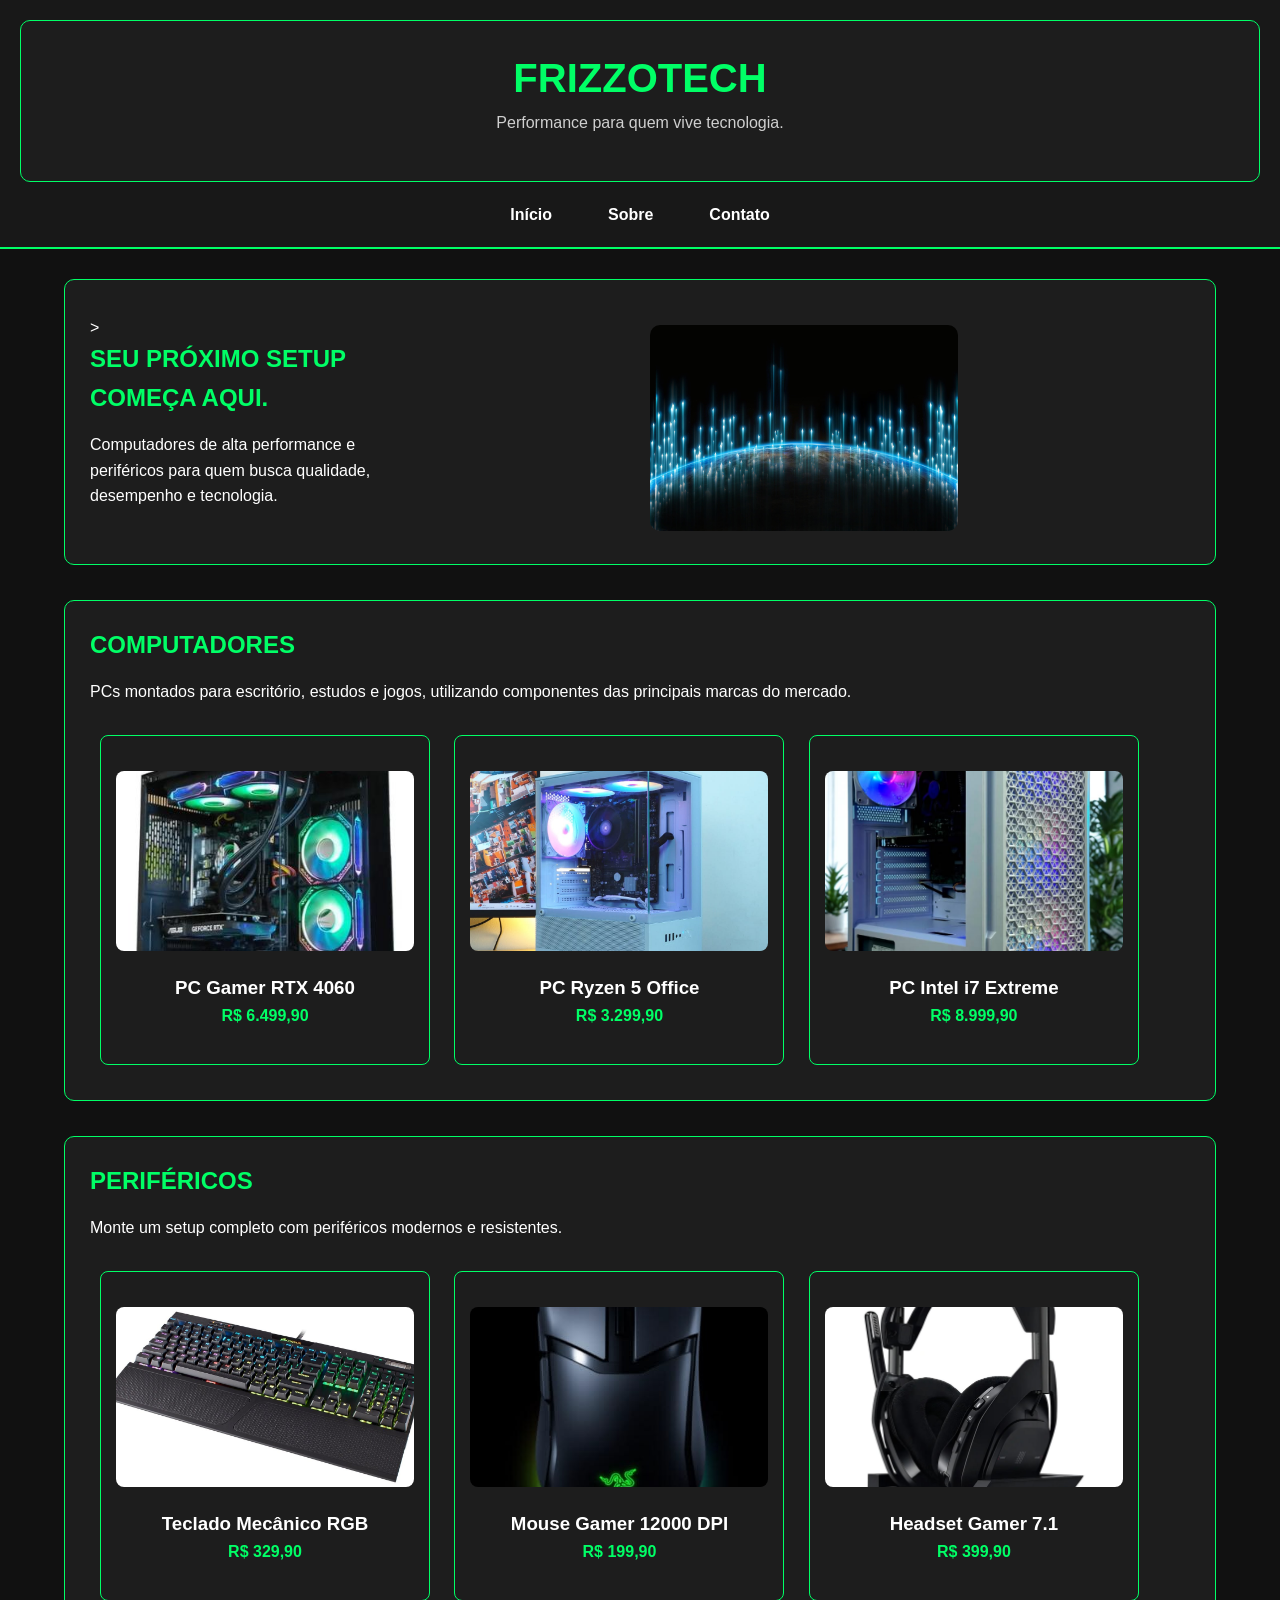
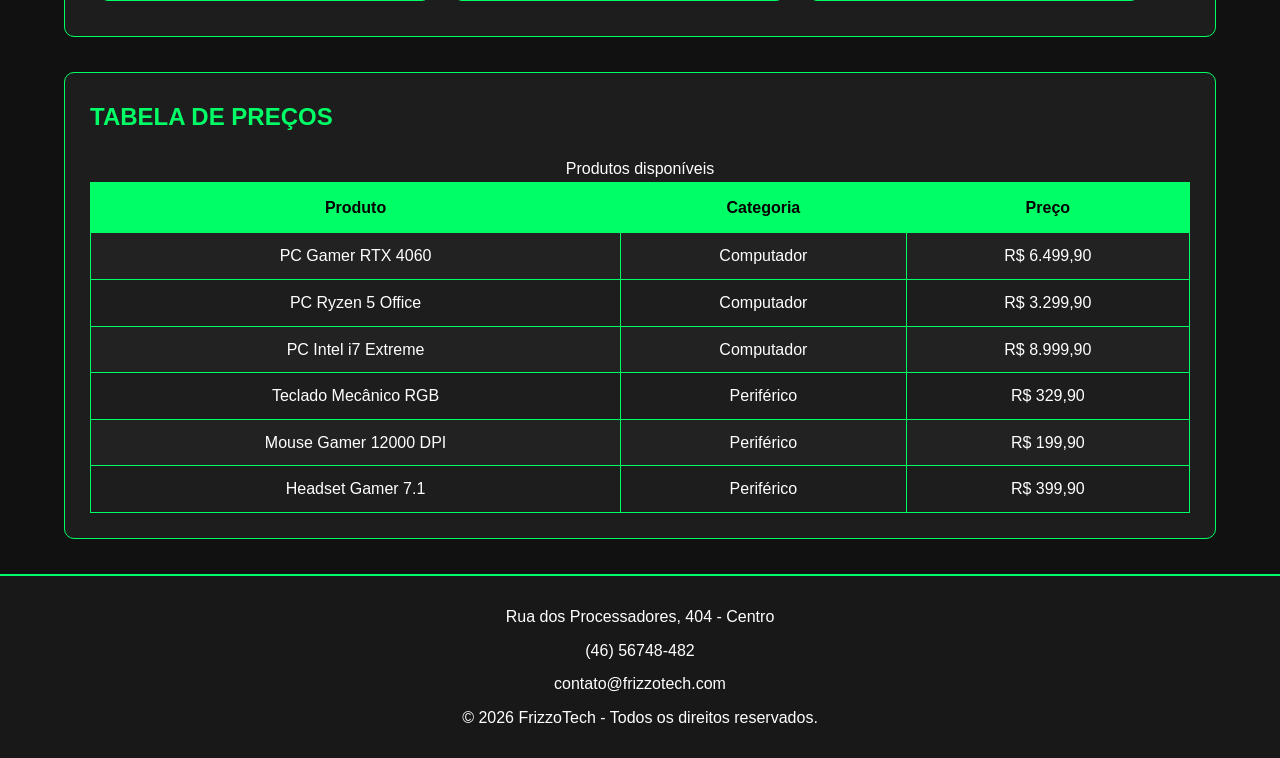
<file: index.html>
<!DOCTYPE html>
<html lang="pt-BR">

<head>
    <meta charset="UTF-8">
    <meta name="viewport" content="width=device-width, initial-scale=1.0">
    <title>FrizzoTech</title>
    <link rel="stylesheet" href="style.css">
</head>

<body>

    <header>

        <section id="logo">
            <h1>FrizzoTech</h1>
            <p>Performance para quem vive tecnologia.</p>
        </section>

        <nav>
            <ul>
                <li><a href="index.html">Início</a></li>
                <li><a href="sobre.html">Sobre</a></li>
                <li><a href="contato.html">Contato</a></li>
            </ul>
        </nav>

    </header>

    <main>

        <section id="banner">

            <article id="texto-banner">>
                <h2>Seu próximo setup começa aqui.</h2>

                <p>
                    Computadores de alta performance e periféricos para
                    quem busca qualidade, desempenho e tecnologia.
                </p>
            </article>

            <figure>
                
                <img src="imagens/banner.jpg" alt="Banner da FrizzoTech">
            </figure>

        </section>

        <section id="computadores">

            <h2>Computadores</h2>

            <p>
                PCs montados para escritório, estudos e jogos, utilizando
                componentes das principais marcas do mercado.
            </p>

            <article class="produto">

                <figure>
                    
                    <img src="imagens/pc1.jpg" alt="PC Gamer RTX 4060">
                </figure>

                <h3>PC Gamer RTX 4060</h3>

                <p>R$ 6.499,90</p>

            </article>

            <article class="produto">

                <figure>
                   
                    <img src="imagens/pc2.jpg" alt="PC Ryzen 5 Office">
                </figure>

                <h3>PC Ryzen 5 Office</h3>

                <p>R$ 3.299,90</p>

            </article>

            <article class="produto">

                <figure>
                    
                    <img src="imagens/pc3.jpg" alt="PC Intel i7 Extreme">
                </figure>

                <h3>PC Intel i7 Extreme</h3>

                <p>R$ 8.999,90</p>

            </article>

        </section>

        <section id="perifericos">

            <h2>Periféricos</h2>

            <p>
                Monte um setup completo com periféricos modernos e resistentes.
            </p>

            <article class="produto">

                <figure>
                    <img src="imagens/teclado.jpg" alt="Teclado">
                </figure>

                <h3>Teclado Mecânico RGB</h3>

                <p>R$ 329,90</p>

            </article>

            <article class="produto">

                <figure>
                    <img src="imagens/mouse.jpg" alt="Mouse">
                </figure>

                <h3>Mouse Gamer 12000 DPI</h3>

                <p>R$ 199,90</p>

            </article>

            <article class="produto">

                <figure>
                    <img src="imagens/headset.jpg" alt="Headset">
                </figure>

                <h3>Headset Gamer 7.1</h3>

                <p>R$ 399,90</p>

            </article>

        </section>

        <section id="precos">

            <h2>Tabela de Preços</h2>

            <table>

                <caption>Produtos disponíveis</caption>

                <tr>
                    <th>Produto</th>
                    <th>Categoria</th>
                    <th>Preço</th>
                </tr>

                <tr>
                    <td>PC Gamer RTX 4060</td>
                    <td>Computador</td>
                    <td>R$ 6.499,90</td>
                </tr>

                <tr>
                    <td>PC Ryzen 5 Office</td>
                    <td>Computador</td>
                    <td>R$ 3.299,90</td>
                </tr>

                <tr>
                    <td>PC Intel i7 Extreme</td>
                    <td>Computador</td>
                    <td>R$ 8.999,90</td>
                </tr>

                <tr>
                    <td>Teclado Mecânico RGB</td>
                    <td>Periférico</td>
                    <td>R$ 329,90</td>
                </tr>

                <tr>
                    <td>Mouse Gamer 12000 DPI</td>
                    <td>Periférico</td>
                    <td>R$ 199,90</td>
                </tr>

                <tr>
                    <td>Headset Gamer 7.1</td>
                    <td>Periférico</td>
                    <td>R$ 399,90</td>
                </tr>

            </table>

        </section>

    </main>

    <footer>

        <p>Rua dos Processadores, 404 - Centro</p>

        <p>(46) 56748-482</p>

        <p>contato@frizzotech.com</p>

        <p>© 2026 FrizzoTech - Todos os direitos reservados.</p>

    </footer>

</body>

</html>
</file>
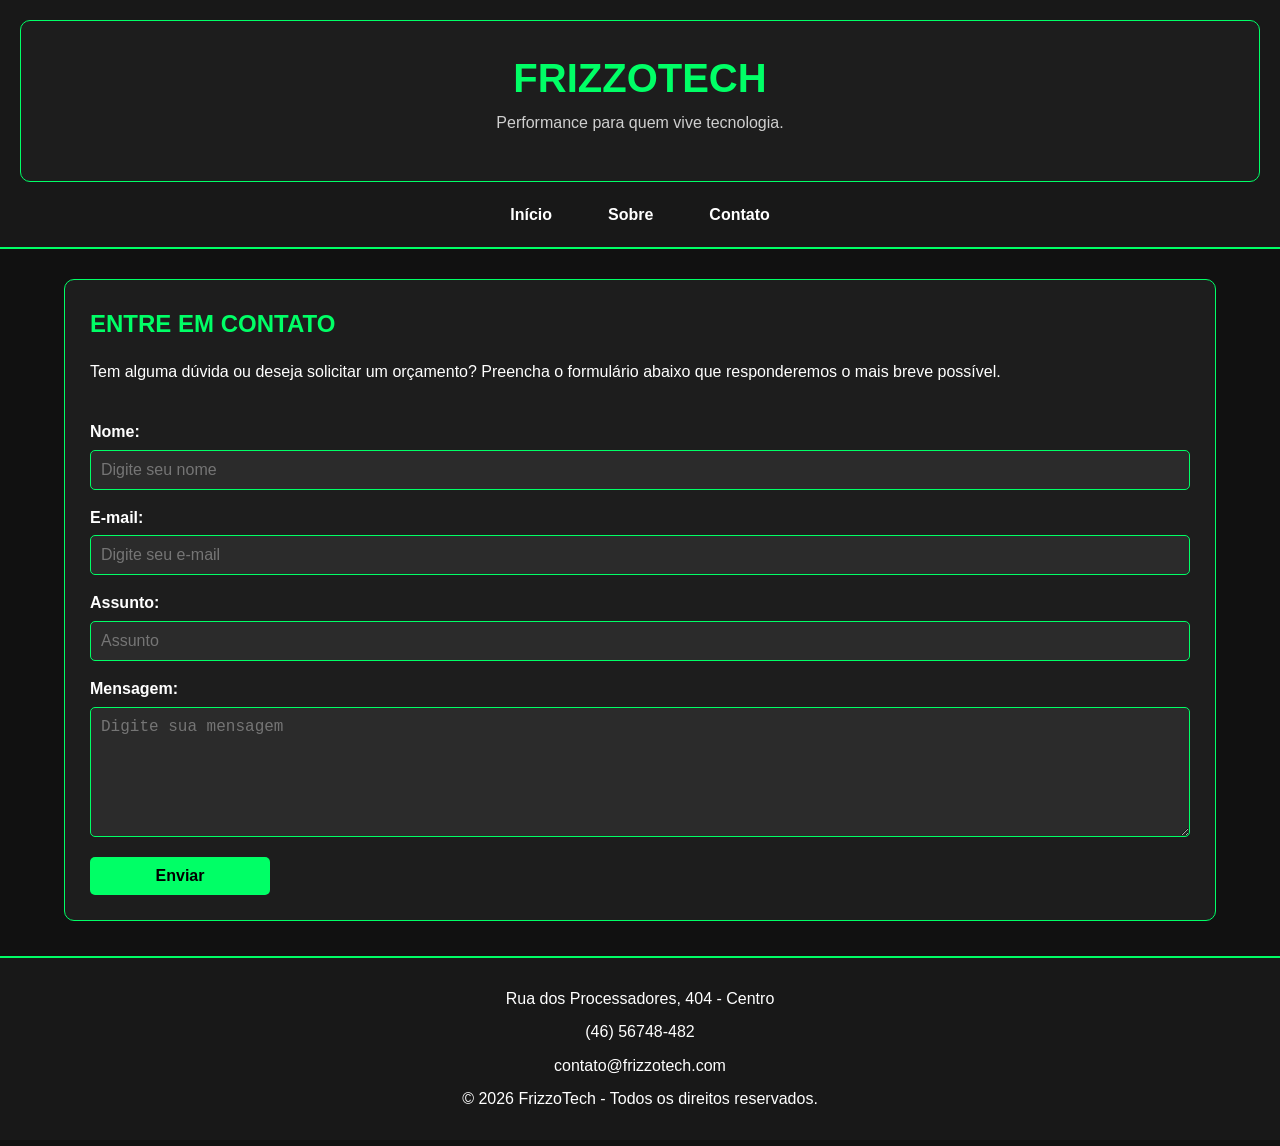
<file: contato.html>
<!DOCTYPE html>
<html lang="pt-BR">

<head>
    <meta charset="UTF-8">
    <meta name="viewport" content="width=device-width, initial-scale=1.0">
    <title>Contato - FrizzoTech</title>
    <link rel="stylesheet" href="style.css">
</head>

<body>

    <header>

        <section id="logo">
            <h1>FrizzoTech</h1>
            <p>Performance para quem vive tecnologia.</p>
        </section>

        <nav>
            <ul>
                <li><a href="index.html">Início</a></li>
                <li><a href="sobre.html">Sobre</a></li>
                <li><a href="contato.html">Contato</a></li>
            </ul>
        </nav>

    </header>

    <main>

        <section id="contato">

            <h2>Entre em Contato</h2>

            <p>
                Tem alguma dúvida ou deseja solicitar um orçamento?
                Preencha o formulário abaixo que responderemos o mais breve possível.
            </p>

            <form>

                <label for="nome">Nome:</label>
                <input type="text" id="nome" name="nome" placeholder="Digite seu nome">

                <label for="email">E-mail:</label>
                <input type="email" id="email" name="email" placeholder="Digite seu e-mail">

                <label for="assunto">Assunto:</label>
                <input type="text" id="assunto" name="assunto" placeholder="Assunto">

                <label for="mensagem">Mensagem:</label>
                <textarea id="mensagem" name="mensagem" rows="6" placeholder="Digite sua mensagem"></textarea>

                <input type="submit" value="Enviar">

            </form>

        </section>

    </main>

    <footer>

        <p>Rua dos Processadores, 404 - Centro</p>

        <p>(46) 56748-482</p>

        <p>contato@frizzotech.com</p>

        <p>© 2026 FrizzoTech - Todos os direitos reservados.</p>

    </footer>

</body>

</html>
</file>
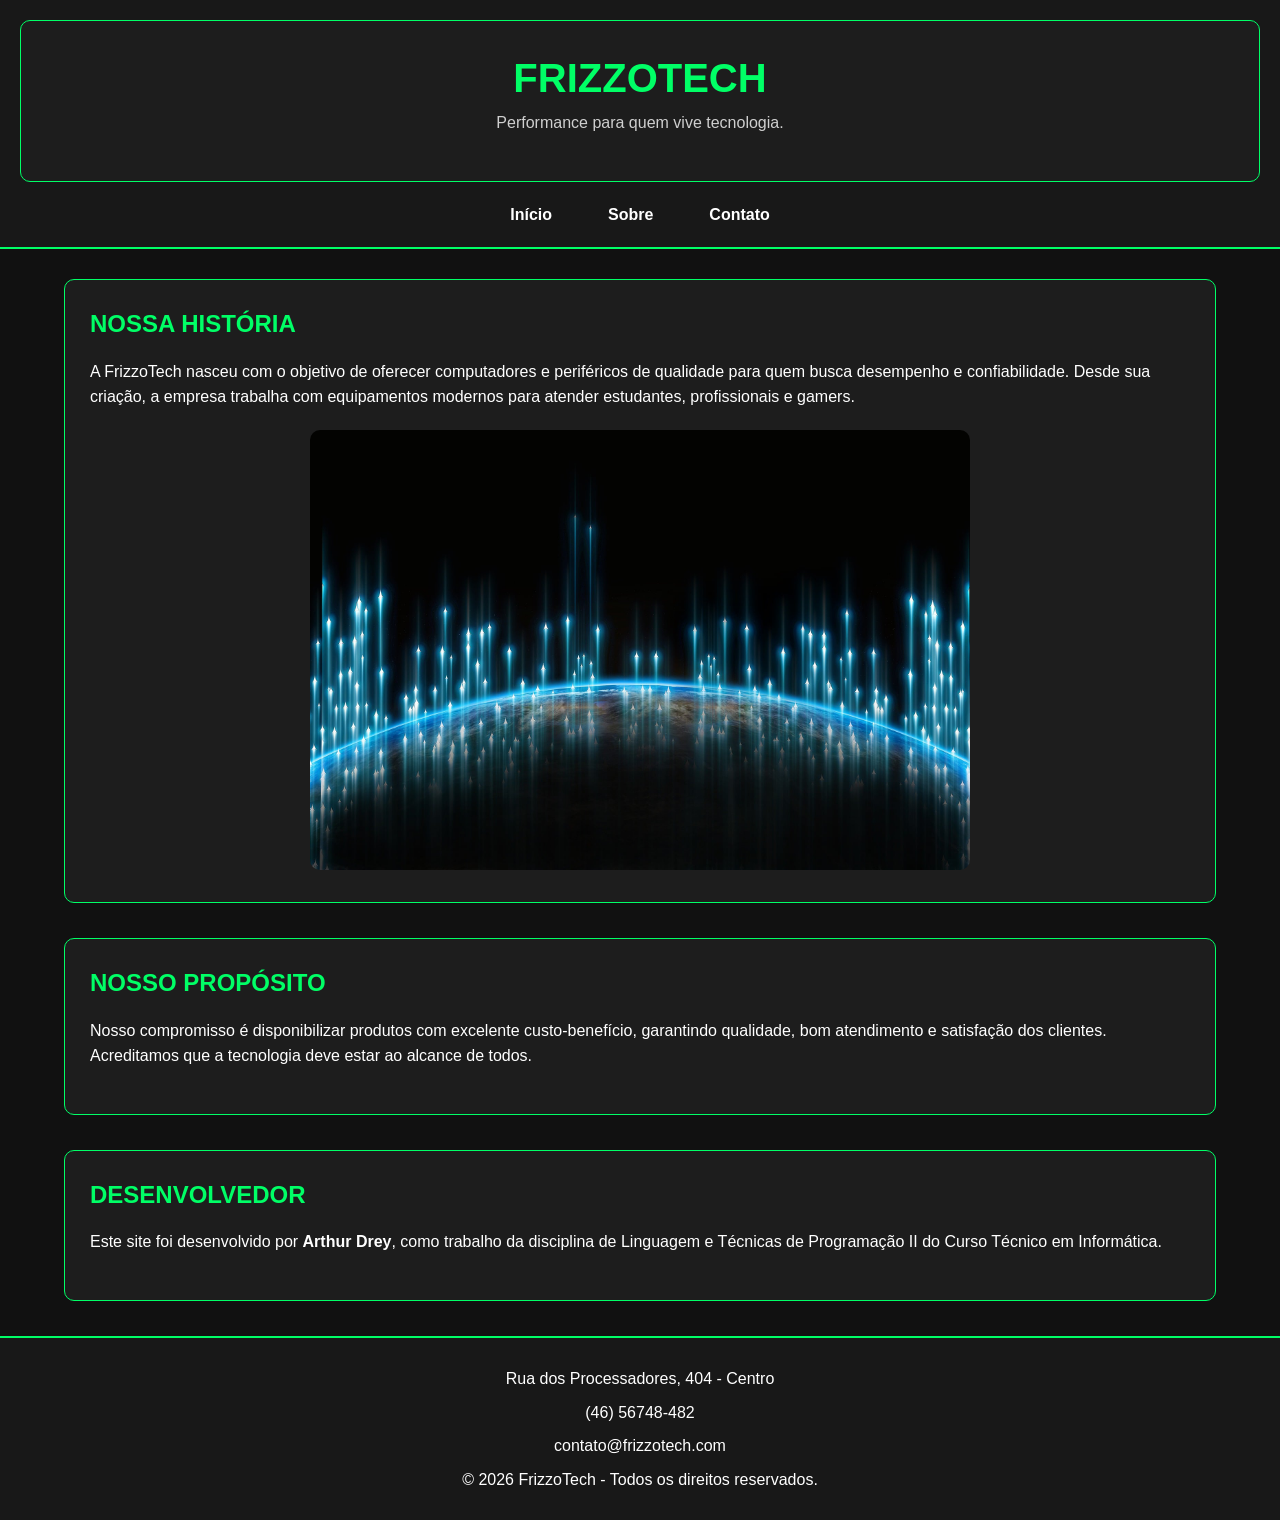
<file: sobre.html>
<!DOCTYPE html>
<html lang="pt-BR">

<head>
    <meta charset="UTF-8">
    <meta name="viewport" content="width=device-width, initial-scale=1.0">
    <title>Sobre - FrizzoTech</title>
    <link rel="stylesheet" href="style.css">
</head>

<body>

    <header>

        <section id="logo">
            <h1>FrizzoTech</h1>
            <p>Performance para quem vive tecnologia.</p>
        </section>

        <nav>
            <ul>
                <li><a href="index.html">Início</a></li>
                <li><a href="sobre.html">Sobre</a></li>
                <li><a href="contato.html">Contato</a></li>
            </ul>
        </nav>

    </header>

    <main>

        <section id="historia">

            <h2>Nossa História</h2>

            <p>
                A FrizzoTech nasceu com o objetivo de oferecer computadores
                e periféricos de qualidade para quem busca desempenho e
                confiabilidade. Desde sua criação, a empresa trabalha com
                equipamentos modernos para atender estudantes, profissionais
                e gamers.
            </p>

            <figure>
                
                <img src="imagens/banner.jpg" alt="Loja FrizzoTech">
            </figure>

        </section>

        <section id="proposito">

            <h2>Nosso Propósito</h2>

            <p>
                Nosso compromisso é disponibilizar produtos com excelente
                custo-benefício, garantindo qualidade, bom atendimento e
                satisfação dos clientes. Acreditamos que a tecnologia deve
                estar ao alcance de todos.
            </p>

        </section>

        <section id="desenvolvedor">

            <h2>Desenvolvedor</h2>

            <p>
                Este site foi desenvolvido por <strong>Arthur Drey</strong>,
                como trabalho da disciplina de Linguagem e Técnicas de
                Programação II do Curso Técnico em Informática.
            </p>

        </section>

    </main>

    <footer>

        <p>Rua dos Processadores, 404 - Centro</p>

        <p>(46) 56748-482</p>

        <p>contato@frizzotech.com</p>

        <p>© 2026 FrizzoTech - Todos os direitos reservados.</p>

    </footer>

</body>

</html>
</file>
<file: style.css>
*{
    margin: 0;
    padding: 0;
    box-sizing: border-box;
}

body{
    background-color: #111;
    color: white;
    font-family: Arial, Helvetica, sans-serif;
    line-height: 1.6;
}









header{
    background-color: #181818;
    border-bottom: 2px solid #00ff66;
    padding: 20px;
}

#logo{
    text-align: center;
    margin-bottom: 20px;
}

#logo h1{
    color: #00ff66;
    font-size: 2.5rem;
    text-transform: uppercase;
}

#logo p{
    color: #cfcfcf;
}











nav ul{
    display: flex;
    justify-content: center;
    list-style: none;
    gap: 40px;
}

nav a{
    color: white;
    text-decoration: none;
    font-weight: bold;
    padding: 8px;
}

nav a:hover{
    color: #00ff66;
}












main{
    width: 90%;
    margin: 30px auto;
}

section{
    background-color: #1d1d1d;
    margin-bottom: 35px;
    padding: 25px;
    border: 1px solid #00ff66;
    border-radius: 10px;
}

section h2{
    color: #00ff66;
    margin-bottom: 15px;
    text-transform: uppercase;
}

section p{
    margin-bottom: 20px;
}










#banner{
    display: flex;
    align-items: center;
    justify-content: space-between;
    gap: 30px;
}

#banner img{
    width: 40%;
    border-radius: 10px;
}












.produto{
    display: inline-block;
    width: 30%;
    margin: 10px;
    padding: 15px;
    text-align: center;
    border: 1px solid #00ff66;
    border-radius: 8px;
    vertical-align: top;
}

.produto:hover{
    outline: 2px solid #00ff66;
}

.produto img{
    width: 100%;
    height: 180px;
    object-fit: cover;
    border-radius: 8px;
}

.produto h3{
    margin-top: 15px;
}

.produto p{
    color: #00ff66;
    font-weight: bold;
}











figure{
    text-align: center;
    margin-top: 20px;
}

figure img{
    width: 60%;
    border-radius: 10px;
}









table{
    width: 100%;
    border-collapse: collapse;
    margin-top: 20px;
}

th{
    background-color: #00ff66;
    color: black;
    padding: 12px;
}

td{
    padding: 10px;
    text-align: center;
}

table, th, td{
    border: 1px solid #00ff66;
}

tr:nth-child(even){
    background-color: #222;
}

tr:hover{
    background-color: #333;
}













form{
    display: flex;
    flex-direction: column;
}

label{
    margin-top: 15px;
    margin-bottom: 5px;
    font-weight: bold;
}

input,
textarea{
    padding: 10px;
    background-color: #2b2b2b;
    color: white;
    border: 1px solid #00ff66;
    border-radius: 5px;
    font-size: 1rem;
}

input:focus,
textarea:focus{
    outline: 2px solid #00ff66;
}

input[type="submit"]{
    width: 180px;
    margin-top: 20px;
    cursor: pointer;
    background-color: #00ff66;
    color: black;
    font-weight: bold;
    border: none;
}

input[type="submit"]:hover{
    background-color: #00cc55;
}








footer{
    background-color: #181818;
    border-top: 2px solid #00ff66;
    text-align: center;
    padding: 20px;
}

footer p{
    margin: 8px;
}









@media(max-width:800px){

    nav ul{
        flex-direction: column;
        align-items: center;
        gap: 15px;
    }

    #banner{
        flex-direction: column;
    }

    #banner img{
        width: 90%;
    }

    .produto{
        width: 100%;
        margin: 15px 0;
    }

    figure img{
        width: 90%;
    }

}
</file>
